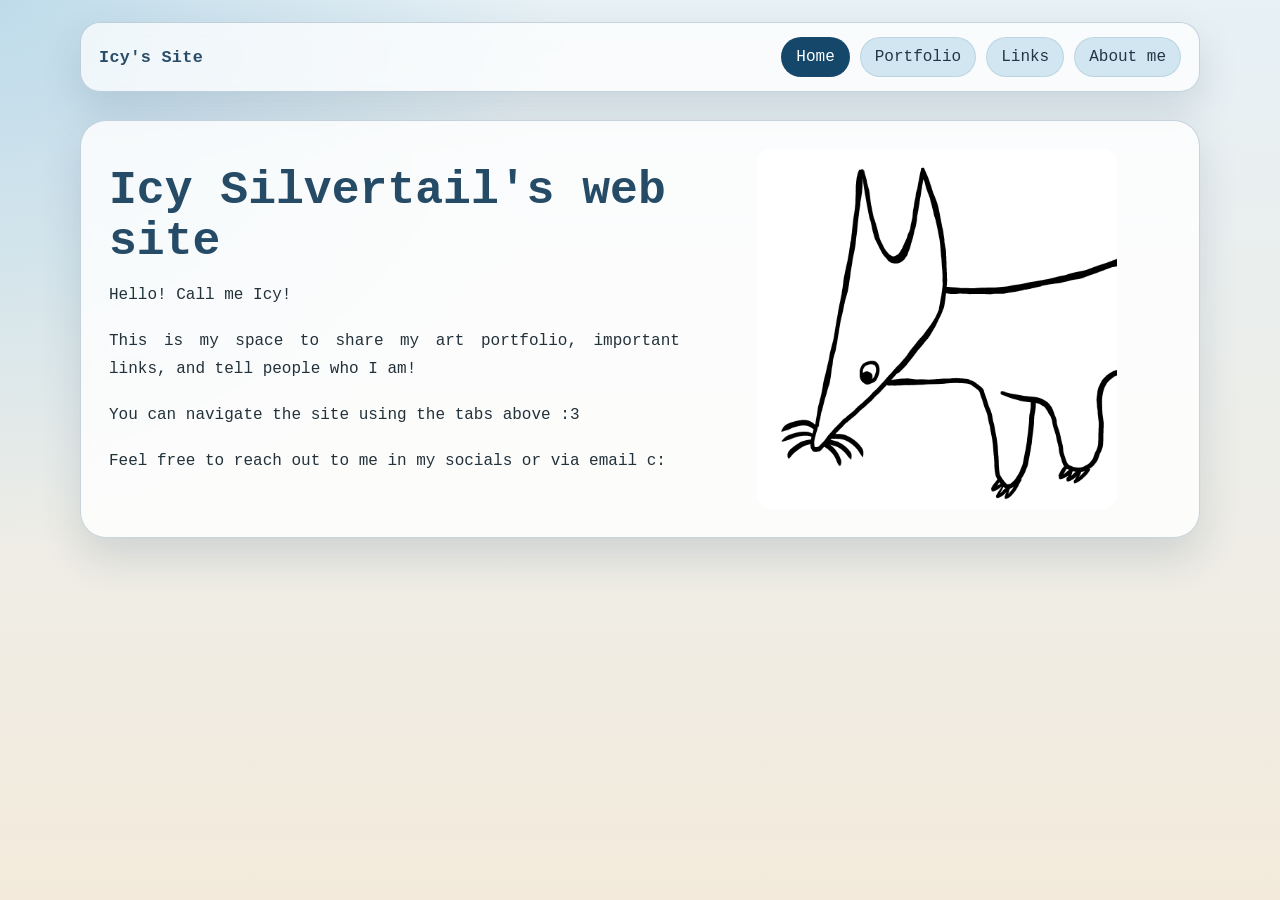
<file: index.html>
<!DOCTYPE html>
<html lang="en">

<head>
    <meta charset="UTF-8" />
    <meta name="viewport" content="width=device-width, initial-scale=1.0" />
    <link rel="stylesheet" href="styles.css" />
    <script src="template.js" defer></script>
    <script src="script.js" defer></script>
</head>

<body data-page="home" data-title="Icy Silvertail | Home">
    <div id="site-app">
        <main class="content-area">
            <section class="hero">
                <div class="hero-text">
                    <h1>Icy Silvertail's web site</h1>
                    <p>Hello! Call me Icy!</p>
                    <p>This is my space to share my art portfolio, important links, and tell people who I am!</p>
                    <p>You can navigate the site using the tabs above :3</p>
                    <p>Feel free to reach out to me in my socials or via email c:</p>
                </div>

                <div class="hero-image-card">
                    <img src="assets/simplified-prof-pic.PNG" alt="Prof pic of a Silvertail" />
                </div>
            </section>
        </main>
    </div>
</body>

</html>
</file>
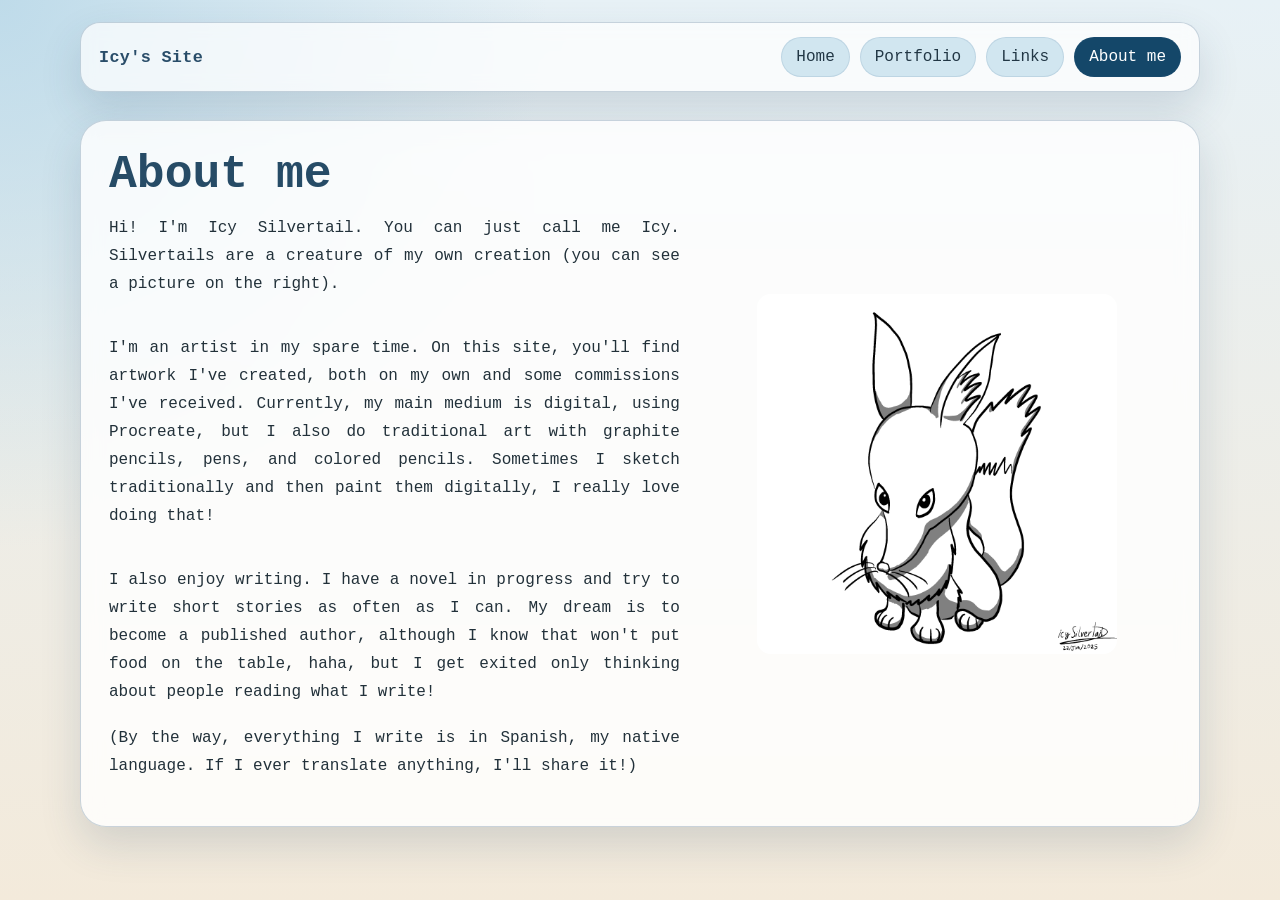
<file: about.html>
<!DOCTYPE html>
<html lang="en">

<head>
    <meta charset="UTF-8" />
    <meta name="viewport" content="width=device-width, initial-scale=1.0" />
    <link rel="stylesheet" href="styles.css" />
    <script src="template.js" defer></script>
    <script src="script.js" defer></script>
</head>

<body data-page="about" data-title="Icy Silvertail | About me">
    <div id="site-app">
        <main class="content-area">
            <section class="hero">
                <div class="hero-text">
                    <h1>About me</h1>
                    <p>
                        Hi! I'm Icy Silvertail. You can just call me Icy. Silvertails are a creature of my own creation (you can see a picture on the right).
                    </p>
                    <br>
                    <p>
                        I'm an artist in my spare time. On this site, you'll find artwork I've created, both on my own and some commissions I've received. Currently, my main medium is digital, using Procreate, but I also do traditional art with graphite pencils, pens, and colored pencils. Sometimes I sketch traditionally and then paint them digitally, I really love doing that!
                    </p>
                    <br>
                    <p>
                        I also enjoy writing. I have a novel in progress and try to write short stories as often as I can. My dream is to become a published author, although I know that won't put food on the table, haha, but I get exited only thinking about people reading what I write!
                    </p>
                    <p>
                        (By the way, everything I write is in Spanish, my native language. If I ever translate anything, I'll share it!)
                    </p>
                </div>

                <div class="hero-image-card">
                    <img src="assets/prof-pic.png" alt="Profile illustration" />
                </div>
            </section>
        </main>
    </div>
</body>

</html>
</file>
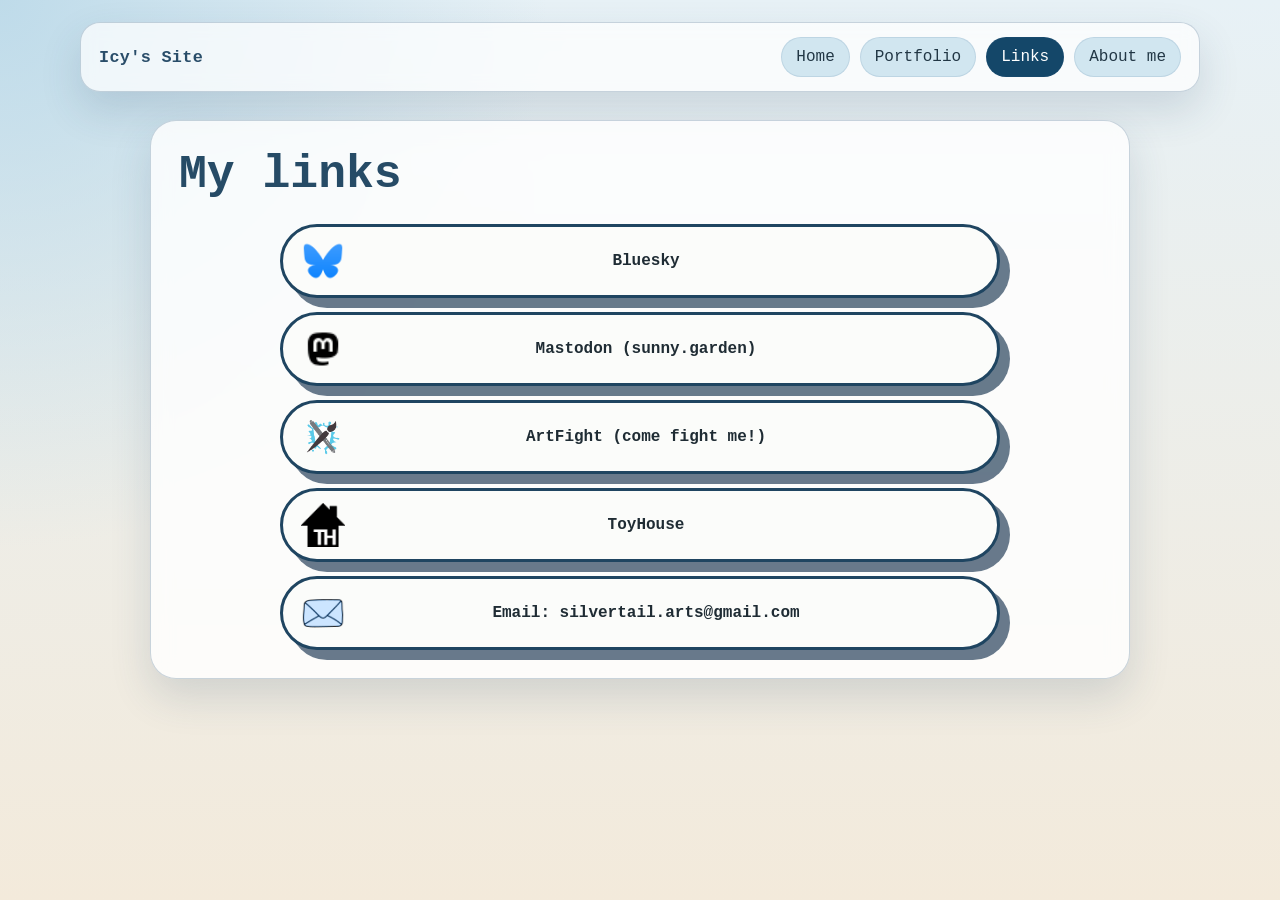
<file: links.html>
<!DOCTYPE html>
<html lang="en">

<head>
  <meta charset="UTF-8" />
  <meta name="viewport" content="width=device-width, initial-scale=1.0" />
  <link rel="stylesheet" href="styles.css" />
  <script src="template.js" defer></script>
  <script src="script.js" defer></script>
</head>

<body data-page="links" data-title="Icy Silvertail | Links">
  <div id="site-app">
    <main class="content-area">
      <section class="links-page">
        <div class="links-intro">
          <h1>My links</h1>
        </div>

        <div class="linktree-style">
          <a class="link-card" href="https://bsky.app/profile/icysilvertail.bsky.social" target="_blank"
            rel="noopener noreferrer">
            <img class="link-icon" src="assets/ICONS/bluesky-icon.png" alt="Bluesky icon" />
            <span class="link-label">Bluesky</span>
          </a>

          <a class="link-card" href="https://sunny.garden/@icy_silvertail" target="_blank" rel="noopener noreferrer">
            <img class="link-icon" src="assets/ICONS/mastodon-icon.png" alt="Mastodon icon" />
            <span class="link-label">Mastodon (sunny.garden)</span>
          </a>

          <a class="link-card" href="https://artfight.net/~icy_silvertail" target="_blank" rel="noopener noreferrer">
            <img class="link-icon" src="assets/ICONS/artfight-icon.png" alt="ArtFight icon" />
            <span class="link-label">ArtFight (come fight me!)</span>
          </a>

          <a class="link-card" href="https://toyhou.se/icy_silvertail" target="_blank" rel="noopener noreferrer">
            <img class="link-icon" src="assets/ICONS/toyhouse-icon.png" alt="ToyHouse icon" />
            <span class="link-label">ToyHouse</span>
          </a>

          <a class="link-card" href="mailto:silvertail.arts@gmail.com">
            <img class="link-icon" src="assets/ICONS/email-icon.png" alt="Email icon" />
            <span class="link-label">Email: silvertail.arts@gmail.com</span>
          </a>
        </div>
      </section>
    </main>
  </div>
</body>

</html>
</file>
<file: styles.css>
* {
    box-sizing: border-box;
}

:root {
    --sky-muted: #b9d8e8;
    --navy-soft: #355f80;
    --navy-mid: #4f81a3;
    --warm-light: #efe0c6;
    --paper: #fbfcfa;
    --text-main: #1f2c34;
    --card: rgba(255, 255, 255, 0.82);
    --border: rgba(53, 95, 128, 0.26);
    --shadow: 0 18px 40px rgba(44, 76, 104, 0.16);
}

html,
body {
    margin: 0;
    padding: 0;
}

body {
    font-family: "Courier New", Courier, monospace;
    background:
        radial-gradient(circle at top left, rgba(185, 216, 232, 0.88), transparent 35%),
        linear-gradient(180deg, #e7f1f6 0%, #f3eadb 100%);
    color: var(--text-main);
    min-height: 100vh;
    overflow-x: hidden;
}

a {
    color: inherit;
    text-decoration: none;
}

button {
    font-family: inherit;
}

img {
    max-width: 100%;
}

.page-shell {
    width: min(1120px, calc(100% - 32px));
    margin: 0 auto;
    padding: 22px 0 48px;
}

.site-header {
    display: flex;
    align-items: center;
    justify-content: space-between;
    gap: 18px;
    flex-wrap: wrap;
    margin-bottom: 28px;
    padding: 14px 18px;
    background: rgba(255, 255, 255, 0.72);
    border: 1px solid var(--border);
    border-radius: 20px;
    box-shadow: var(--shadow);
    backdrop-filter: blur(8px);
}

.brand a {
    font-size: 1.05rem;
    color: #294d69;
    font-weight: bold;
    letter-spacing: 0.02em;
}

.main-nav {
    display: flex;
    gap: 10px;
    flex-wrap: wrap;
}

.main-nav a {
    padding: 10px 14px;
    border-radius: 999px;
    background: rgba(185, 216, 232, 0.62);
    border: 1px solid rgba(53, 95, 128, 0.12);
    color: #223745;
    transition: 0.2s ease;
}

.main-nav a:hover {
    background: rgba(185, 216, 232, 0.9);
}

.main-nav a.active {
    background: rgba(16, 68, 102, 0.98);
    color: #ffffff;
}

.content-area {
    display: grid;
    gap: 24px;
}

.hero,
.links-page {
    background: var(--card);
    border: 1px solid var(--border);
    border-radius: 26px;
    box-shadow: var(--shadow);
    backdrop-filter: blur(10px);
}

.hero {
    display: grid;
    grid-template-columns: 1.1fr 0.9fr;
    gap: 24px;
    align-items: center;
    padding: 28px;
}

.compact-hero {
    grid-template-columns: 1fr;
    padding-bottom: 18px;
}

.eyebrow {
    color: #436f90;
    letter-spacing: 0.12em;
    font-size: 0.8rem;
    margin: 0 0 10px;
}

.hero h1,
.links-intro h1 {
    margin: 0 0 14px;
    font-size: clamp(1.8rem, 5vw, 2.9rem);
    line-height: 1.1;
    color: #264b66;
}

.hero p,
.links-intro p {
    line-height: 1.75;
    margin: 0 0 18px;
    text-align: justify;
    hyphens: auto;
    color: #22313a;
}

.hero p {
    text-wrap: pretty;
}

.hero-text {
    max-width: 65ch;
}

.hero-image-card {
    background: transparent;
    border: none;
    padding: 0;
    display: flex;
    justify-content: center;
    align-items: center;
}

.hero-image-card img {
    display: block;
    width: min(100%, 360px);
    height: auto;
    border-radius: 14px;
}

.links-page {
    width: 100%;
    max-width: 980px;
    margin: 0 auto;
    padding: 28px;
    border-radius: 26px;
}

.linktree-style {
    display: grid;
    gap: 14px;
    margin-top: 24px;
    align-items: center;
}

.link-card {
    display: grid;
    grid-template-columns: 44px 1fr 32px;
    align-items: center;
    gap: 16px;

    width: min(720px, 100%);
    margin: 0 auto;

    padding: 12px 18px;

    background: #fbfcfa;
    border: 3px solid #1f4561;

    border-radius: 40px;

    box-shadow: 10px 10px 0 rgba(46, 71, 96, 0.72);

    transition: transform 0.12s ease, background 0.12s ease;
}

.link-card:hover {
    transform: translateY(-2px);
    background: #f4f9fc;
}

.link-icon {
    width: 44px;
    height: 44px;
    object-fit: contain;
    display: block;
}

.link-label {
    text-align: center;
    justify-self: center;
    color: #1f2c34;
    font-weight: 600;
}

.link-card::after {
    content: "";
    width: 44px;
    height: 44px;
    display: block;
}

.portfolio-tabs-section {
    width: 100%;
    max-width: none;
    margin: 0;
    background: var(--card);
    border: 1px solid var(--border);
    border-radius: 26px;
    box-shadow: var(--shadow);
    backdrop-filter: blur(10px);
    padding: 24px;
}

.tabs-toolbar {
    display: flex;
    flex-wrap: wrap;
    gap: 14px;
    margin-bottom: 20px;
}

.tab-button {
    border: 1px solid rgba(53, 95, 128, 0.24);
    background: rgba(231, 242, 248, 0.98);
    color: #264b66;

    padding: 14px 26px;
    font-size: 1.05rem;

    border-radius: 999px;
    cursor: pointer;

    transition: transform 0.15s ease, background 0.15s ease, color 0.15s ease;
}

.tab-button:hover {
    background: rgba(185, 216, 232, 1);
    transform: translateY(-1px);
}

.tab-button.active {
    background: rgba(16, 68, 102, 0.98);
    color: #fff;
}

.tab-panel {
    display: none;
}

.tab-panel.active {
    display: block;
}

.gallery-grid {
    display: grid;
    grid-template-columns: repeat(3, 1fr);
    gap: 10px;
    align-items: start;
}

.gallery-column {
    display: grid;
    gap: 10px;
    align-content: start;
}

.gallery-card {
    display: block;
    width: 100%;
    margin: 0;
    padding: 0;
    border: none;
    background: transparent;
    cursor: pointer;
}

.gallery-card img {
    display: block;
    width: 100%;
    height: auto;
    max-width: 100%;

    border-radius: 12px;

    box-shadow: 0 10px 28px rgba(53, 95, 128, 0.16);

    transition:
        transform 0.25s ease,
        box-shadow 0.25s ease,
        filter 0.25s ease;
}

.gallery-card:hover img {
    transform: translateY(-4px) scale(1.02);

    box-shadow:
        0 18px 40px rgba(53, 95, 128, 0.26);

    filter: brightness(1.05);
}

.lightbox[hidden] {
    display: none !important;
}

.lightbox {
    position: fixed;
    inset: 0;
    z-index: 999;
}

.lightbox-backdrop {
    position: absolute;
    inset: 0;
    background: rgba(16, 27, 39, 0.82);
    backdrop-filter: blur(4px);
}

.lightbox-dialog {
    position: relative;
    z-index: 2;
    width: min(92vw, 1000px);
    height: 100vh;
    margin: 0 auto;
    display: flex;
    align-items: center;
    justify-content: center;
    padding: 36px 16px;
}

.lightbox-dialog img {
    max-width: 100%;
    max-height: calc(100vh - 80px);
    width: auto;
    height: auto;
    border-radius: 16px;
    box-shadow: 0 20px 50px rgba(0, 0, 0, 0.38);
    background: #fff;
}

.lightbox-close {
    position: absolute;
    top: 18px;
    right: 10px;
    width: 44px;
    height: 44px;
    border: none;
    border-radius: 999px;
    background: rgba(255, 255, 255, 0.96);
    color: #264b66;
    font-size: 1.7rem;
    line-height: 1;
    cursor: pointer;
}

@media (max-width: 900px) {
    .hero {
        grid-template-columns: 1fr;
    }

    .gallery-grid {
        grid-template-columns: repeat(2, 1fr);
    }
}

@media (max-width: 700px) {
    .page-shell {
        width: min(1120px, calc(100% - 20px));
        padding-top: 12px;
    }

    .site-header,
    .hero,
    .links-page,
    .portfolio-tabs-section {
        padding: 18px;
        border-radius: 20px;
    }

    .site-header {
        align-items: flex-start;
    }

    .main-nav {
        width: 100%;
        justify-content: flex-start;
    }

    .main-nav a {
        flex: 0 0 auto;
    }

    .gallery-grid {
        grid-template-columns: repeat(2, 1fr);
        gap: 6px;
    }

    .gallery-column {
        gap: 6px;
    }

    .main-nav a {
        padding: 9px 12px;
    }

    .link-card {
        grid-template-columns: 40px 1fr;
        gap: 12px;
        width: 100%;
        padding: 12px 16px;
        box-shadow: 14px 14px 0 rgba(46, 71, 96, 0.72);
    }

    .link-card:active {
        transform: translate(6px, 6px);
        box-shadow: 4px 4px 0 rgba(46, 71, 96, 0.72);
    }

    .link-card::after {
        display: none;
    }

    .link-icon {
        width: 40px;
        height: 40px;
        object-fit: contain;
    }

    .link-label {
        justify-self: start;
        text-align: left;
        overflow-wrap: anywhere;
        word-break: break-word;
    }
}

@media (max-width: 480px) {
    .gallery-grid {
        grid-template-columns: 1fr;
    }

    .tab-button {
        width: 100%;
        text-align: center;
    }
}

.portfolio-hero-minimal {
    padding-top: 20px;
    padding-bottom: 14px;
}

.portfolio-hero-minimal .hero-text p,
.portfolio-hero-minimal .hero-text .eyebrow {
    margin-bottom: 8px;
}

.portfolio-hero-minimal .hero-text h1 {
    margin-bottom: 0;
}

.portfolio-description p {
    line-height: 1.75;
    text-align: justify;
    hyphens: auto;
    margin-bottom: 22px;
    max-width: 70ch;
}
</file>
